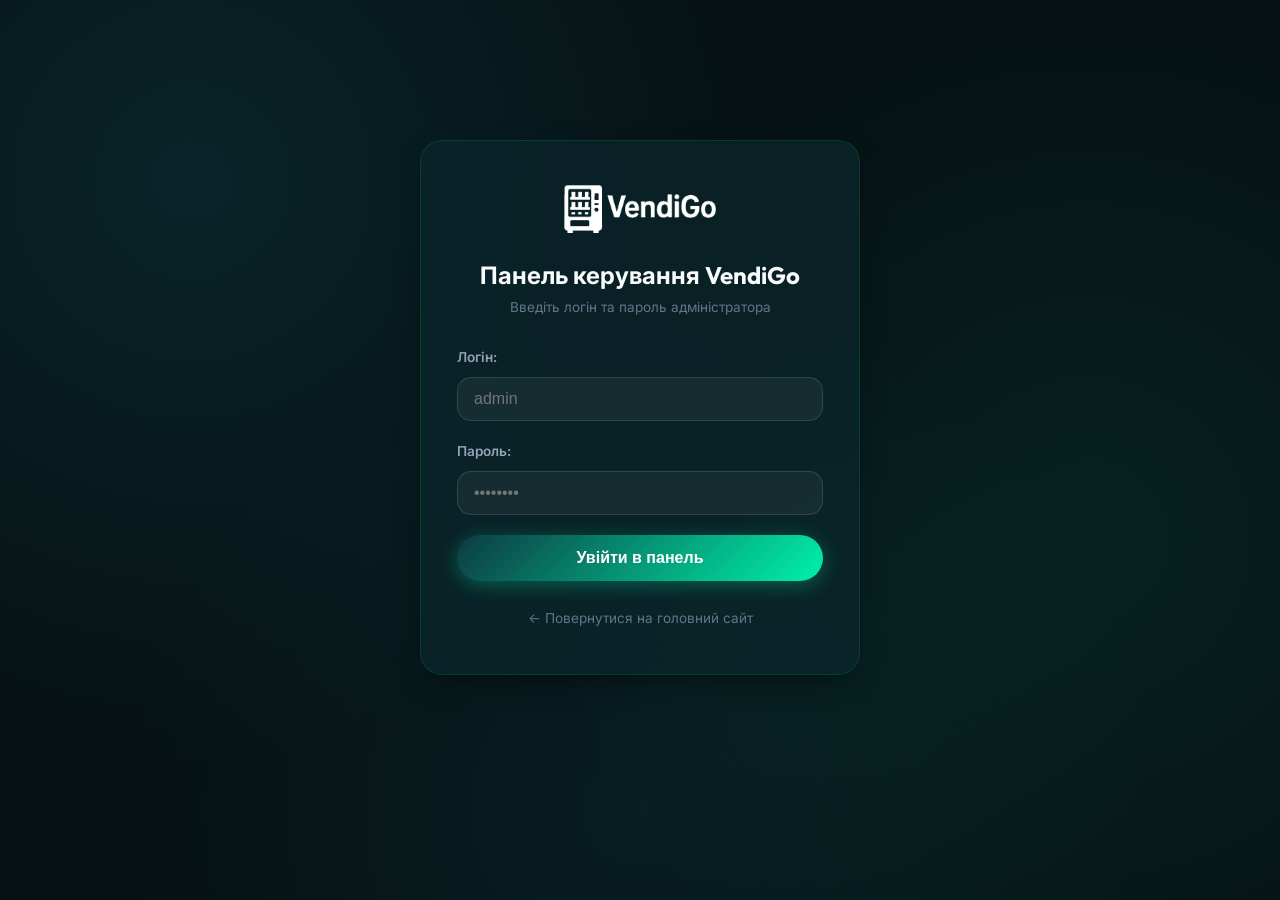
<file: admin.html>
<!DOCTYPE html>
<html lang="uk">
<head>
  <meta charset="UTF-8">
  <meta name="viewport" content="width=device-width, initial-scale=1.0">
  <title>VendiGo — Панель керування мережею автоматів</title>
  
  <link rel="icon" type="image/png" href="images/favicon.png">
  <link rel="preconnect" href="https://fonts.googleapis.com">
  <link rel="preconnect" href="https://fonts.gstatic.com" crossorigin>
  <link href="https://fonts.googleapis.com/css2?family=Inter:wght@400;500;600;700&family=Outfit:wght@600;700;800&display=swap" rel="stylesheet">
  <link rel="stylesheet" href="css/style.css">

  <style>
    body {
      min-height: 100vh;
      display: flex;
      flex-direction: column;
    }
    .admin-wrapper {
      max-width: 1100px;
      margin: 40px auto;
      padding: 0 20px;
      width: 100%;
    }
    .admin-header {
      display: flex;
      align-items: center;
      justify-content: space-between;
      margin-bottom: 32px;
      flex-wrap: wrap;
      gap: 16px;
    }
    .login-container {
      max-width: 440px;
      margin: 100px auto;
      padding: 44px 36px;
      text-align: center;
    }
    .admin-form-group {
      margin-bottom: 20px;
      text-align: left;
    }
    .admin-form-group label {
      display: block;
      font-size: 0.85rem;
      font-weight: 600;
      color: var(--text-secondary);
      margin-bottom: 8px;
    }
    .admin-input {
      width: 100%;
      padding: 12px 16px;
      background: rgba(255, 255, 255, 0.05);
      border: 1px solid rgba(255, 255, 255, 0.12);
      border-radius: var(--radius-md);
      color: #ffffff;
      font-size: 1rem;
      outline: none;
      transition: all 0.2s ease;
    }
    .admin-input:focus {
      border-color: var(--brand-mint);
      box-shadow: 0 0 15px rgba(0, 242, 169, 0.3);
    }
    .tab-nav {
      display: flex;
      gap: 12px;
      margin-bottom: 24px;
      border-bottom: 1px solid rgba(255, 255, 255, 0.08);
      padding-bottom: 12px;
      overflow-x: auto;
    }
    .tab-btn {
      padding: 10px 20px;
      border-radius: var(--radius-full);
      background: rgba(255, 255, 255, 0.04);
      border: 1px solid rgba(255, 255, 255, 0.08);
      color: var(--text-secondary);
      font-weight: 600;
      cursor: pointer;
      transition: all 0.2s ease;
      white-space: nowrap;
    }
    .tab-btn.active {
      background: var(--accent-gradient);
      color: #ffffff;
      border-color: transparent;
      box-shadow: 0 4px 15px rgba(0, 242, 169, 0.3);
    }
    .tab-pane {
      display: none;
    }
    .tab-pane.active {
      display: block;
    }
    .loc-manage-card {
      padding: 24px;
      margin-bottom: 20px;
      border: 1px solid rgba(255, 255, 255, 0.08);
      border-radius: var(--radius-md);
      background: rgba(12, 38, 44, 0.4);
      position: relative;
    }
    .loc-manage-grid {
      display: grid;
      grid-template-columns: 1fr 1fr;
      gap: 16px;
    }
    .loc-manage-actions {
      display: flex;
      justify-content: flex-end;
      gap: 12px;
      margin-top: 16px;
      padding-top: 16px;
      border-top: 1px solid rgba(255, 255, 255, 0.06);
    }
    .btn-danger {
      background: rgba(239, 68, 68, 0.15);
      border: 1px solid rgba(239, 68, 68, 0.3);
      color: #f87171;
      padding: 8px 16px;
      border-radius: var(--radius-full);
      font-weight: 600;
      cursor: pointer;
    }
    .btn-danger:hover {
      background: rgba(239, 68, 68, 0.3);
    }
    .btn-save-fixed {
      position: sticky;
      bottom: 24px;
      margin-top: 40px;
      z-index: 100;
      display: flex;
      justify-content: flex-end;
    }
    .switch-wrapper {
      display: flex;
      align-items: center;
      gap: 10px;
      cursor: pointer;
    }
    .switch-input {
      width: 20px;
      height: 20px;
      accent-color: var(--brand-mint);
    }
  </style>
</head>
<body>

  <!-- ── 1. Вхід в адмін-панель (Login Screen) ──────────────────── -->
  <div id="login-section" class="admin-wrapper" style="display: none;">
    <div class="glass-card login-container">
      <img src="images/logo_white.png" alt="VendiGo Logo" style="height: 48px; margin-bottom: 20px;">
      <h2 style="font-size: 1.5rem; margin-bottom: 8px;">Панель керування VendiGo</h2>
      <p style="color: var(--text-muted); font-size: 0.85rem; margin-bottom: 28px;">Введіть логін та пароль адміністратора</p>

      <form id="login-form">
        <div class="admin-form-group">
          <label>Логін:</label>
          <input type="text" id="login-user" class="admin-input" placeholder="admin" required autocomplete="username">
        </div>
        <div class="admin-form-group">
          <label>Пароль:</label>
          <input type="password" id="login-pass" class="admin-input" placeholder="••••••••" required autocomplete="current-password">
        </div>
        <div id="login-error" style="color: #f87171; font-size: 0.85rem; margin-bottom: 16px; display: none;"></div>
        <button type="submit" class="btn-primary" style="width: 100%;">Увійти в панель</button>
      </form>
      <div style="margin-top: 24px;">
        <a href="index.html" style="color: var(--text-muted); font-size: 0.85rem;">← Повернутися на головний сайт</a>
      </div>
    </div>
  </div>

  <!-- ── 2. Головний робочий простір адмінки (Dashboard) ────────── -->
  <div id="dashboard-section" class="admin-wrapper" style="display: none;">
    <div class="admin-header">
      <div style="display: flex; align-items: center; gap: 16px;">
        <img src="images/logo_white.png" alt="VendiGo" style="height: 38px;">
        <div>
          <h1 style="font-size: 1.4rem; font-weight: 800;">Керування мережею VendiGo</h1>
          <p style="font-size: 0.8rem; color: var(--brand-mint);">● Онлайн-режим керування</p>
        </div>
      </div>
      <div style="display: flex; gap: 12px; align-items: center;">
        <a href="index.html" target="_blank" class="btn-secondary" style="padding: 10px 18px; font-size: 0.85rem;">
          🌐 Відкрити сайт
        </a>
        <button type="button" id="btn-logout" class="btn-danger" style="padding: 10px 18px; font-size: 0.85rem;">
          🚪 Вийти
        </button>
      </div>
    </div>

    <!-- Навігація по вкладках -->
    <div class="tab-nav">
      <button type="button" class="tab-btn active" data-tab="tab-locations">📍 Локації автоматів</button>
      <button type="button" class="tab-btn" data-tab="tab-contacts">📞 Контакти та зв'язок</button>
      <button type="button" class="tab-btn" data-tab="tab-pricing">💰 Ціни на чохли</button>
      <button type="button" class="tab-btn" data-tab="tab-security">🔒 Зміна пароля</button>
    </div>

    <!-- Вкладка 1: Локації автоматів -->
    <div id="tab-locations" class="tab-pane active">
      <div style="display: flex; justify-content: space-between; align-items: center; margin-bottom: 20px;">
        <div>
          <h2 style="font-size: 1.3rem;">Список автоматів у торгових центрах</h2>
          <p style="color: var(--text-muted); font-size: 0.85rem;">Додавайте нові точки, редагуйте адреси та перемикайте статуси</p>
        </div>
        <button type="button" id="btn-add-location" class="btn-primary" style="padding: 10px 20px; font-size: 0.9rem;">
          ➕ Додати новий автомат
        </button>
      </div>

      <div id="locations-list-container">
        <!-- Список автоматів генерується динамічно -->
      </div>
    </div>

    <!-- Вкладка 2: Контакти та зв'язок -->
    <div id="tab-contacts" class="tab-pane">
      <div class="glass-card" style="padding: 32px;">
        <h2 style="font-size: 1.3rem; margin-bottom: 20px;">Контактні дані мережі</h2>
        <div class="loc-manage-grid">
          <div class="admin-form-group">
            <label>Telegram (нікнейм):</label>
            <input type="text" id="contact-tg" class="admin-input" placeholder="@pentestyou">
          </div>
          <div class="admin-form-group">
            <label>Телефон для дзвінків та зв'язку:</label>
            <input type="text" id="contact-phone" class="admin-input" placeholder="+380678918905">
          </div>
          <div class="admin-form-group">
            <label>Години роботи підтримки (UA):</label>
            <input type="text" id="contact-hours-uk" class="admin-input" placeholder="Щодня, цілодобово 24/7">
          </div>
          <div class="admin-form-group">
            <label>Години роботи підтримки (RU):</label>
            <input type="text" id="contact-hours-ru" class="admin-input" placeholder="Ежедневно, круглосуточно 24/7">
          </div>
        </div>
      </div>
    </div>

    <!-- Вкладка 3: Ціни -->
    <div id="tab-pricing" class="tab-pane">
      <div class="glass-card" style="padding: 32px;">
        <h2 style="font-size: 1.3rem; margin-bottom: 20px;">Вартість друку на чохлах</h2>
        <div class="loc-manage-grid">
          <div class="admin-form-group">
            <label>Стандартний друк (матовий/глянець):</label>
            <input type="text" id="price-standard" class="admin-input" placeholder="600 грн">
          </div>
          <div class="admin-form-group">
            <label>Преміум Soft-Touch + 3D-Лак:</label>
            <input type="text" id="price-premium" class="admin-input" placeholder="600 грн">
          </div>
          <div class="admin-form-group">
            <label>Парний сет (2 чохли):</label>
            <input type="text" id="price-pair" class="admin-input" placeholder="1 100 грн">
          </div>
        </div>
      </div>
    </div>

    <!-- Вкладка 4: Безпека -->
    <div id="tab-security" class="tab-pane">
      <div class="glass-card" style="padding: 32px; max-width: 500px;">
        <h2 style="font-size: 1.3rem; margin-bottom: 20px;">Зміна пароля адміністратора</h2>
        <div class="admin-form-group">
          <label>Новий пароль:</label>
          <input type="password" id="new-password" class="admin-input" placeholder="Введіть новий пароль">
        </div>
        <p style="color: var(--text-muted); font-size: 0.8rem;">Залиште поле порожнім, якщо не бажаєте змінювати пароль.</p>
      </div>
    </div>

    <!-- Кнопка збереження -->
    <div class="btn-save-fixed">
      <button type="button" id="btn-save-all" class="btn-primary" style="padding: 16px 36px; font-size: 1.1rem; box-shadow: 0 10px 30px rgba(0, 242, 169, 0.5);">
        💾 Зберегти всі зміни на сайті
      </button>
    </div>
  </div>

  <script>
    let appConfig = {
      contacts: {},
      pricing: {},
      locations: []
    };
    let authToken = sessionStorage.getItem("vendigo_auth_token") || "";

    // Ініціалізація
    document.addEventListener("DOMContentLoaded", () => {
      if (authToken) {
        showDashboard();
      } else {
        showLogin();
      }
      initTabs();
      initLoginHandler();
      initSaveHandler();
    });

    function showLogin() {
      document.getElementById("login-section").style.display = "block";
      document.getElementById("dashboard-section").style.display = "none";
    }

    function showDashboard() {
      document.getElementById("login-section").style.display = "none";
      document.getElementById("dashboard-section").style.display = "block";
      loadAdminConfig();
    }

    function initTabs() {
      const tabs = document.querySelectorAll(".tab-btn");
      tabs.forEach(tab => {
        tab.addEventListener("click", () => {
          tabs.forEach(t => t.classList.remove("active"));
          document.querySelectorAll(".tab-pane").forEach(p => p.classList.remove("active"));
          tab.classList.add("active");
          const target = tab.getAttribute("data-tab");
          document.getElementById(target).classList.add("active");
        });
      });

      document.getElementById("btn-logout").addEventListener("click", () => {
        sessionStorage.removeItem("vendigo_auth_token");
        authToken = "";
        showLogin();
      });

      document.getElementById("btn-add-location").addEventListener("click", () => {
        const newId = "loc_" + Date.now();
        appConfig.locations.unshift({
          id: newId,
          isOnline: true,
          city_uk: "м. Тернопіль",
          city_ru: "г. Тернополь",
          mall_uk: "Новий ТЦ",
          mall_ru: "Новый ТЦ",
          address_uk: "Вкажіть адресу",
          address_ru: "Укажите адрес",
          landmark_uk: "1-й поверх",
          landmark_ru: "1-й этаж",
          hours_uk: "Щодня: 10:00 — 21:00",
          hours_ru: "Ежедневно: 10:00 — 21:00",
          google_maps: "https://maps.google.com",
          badge_uk: "🟢 Працює зараз",
          badge_ru: "🟢 Работает сейчас"
        });
        renderLocationsManager();
      });
    }

    function initLoginHandler() {
      const form = document.getElementById("login-form");
      const errBox = document.getElementById("login-error");

      form.addEventListener("submit", async (e) => {
        e.preventDefault();
        errBox.style.display = "none";
        const user = document.getElementById("login-user").value.trim();
        const pass = document.getElementById("login-pass").value.trim();

        try {
          const res = await fetch("/api/login", {
            method: "POST",
            headers: { "Content-Type": "application/json" },
            body: JSON.stringify({ username: user, password: pass })
          });
          const data = await res.json();
          if (res.ok && data.token) {
            authToken = data.token;
            sessionStorage.setItem("vendigo_auth_token", authToken);
            showDashboard();
          } else {
            errBox.textContent = data.message || "Невірний логін або пароль!";
            errBox.style.display = "block";
          }
        } catch (err) {
          // Fallback для чистого статичного режиму
          if (user === "admin" && pass === "vendigo2026") {
            authToken = "local-session";
            sessionStorage.setItem("vendigo_auth_token", authToken);
            showDashboard();
          } else {
            errBox.textContent = "Помилка зв'язку або невірний пароль!";
            errBox.style.display = "block";
          }
        }
      });
    }

    async function loadAdminConfig() {
      try {
        const res = await fetch("/api/config");
        if (res.ok) {
          appConfig = await res.json();
        }
      } catch (err) {
        console.log("Loading default local config");
      }

      // Заповнюємо контакти
      if (appConfig.contacts) {
        document.getElementById("contact-tg").value = appConfig.contacts.telegram || "@pentestyou";
        document.getElementById("contact-phone").value = appConfig.contacts.phone || "+380678918905";
        document.getElementById("contact-hours-uk").value = appConfig.contacts.working_hours_uk || "Щодня, цілодобово 24/7";
        document.getElementById("contact-hours-ru").value = appConfig.contacts.working_hours_ru || "Ежедневно, круглосуточно 24/7";
      }

      // Заповнюємо ціни
      if (appConfig.pricing) {
        document.getElementById("price-standard").value = appConfig.pricing.standard || "600 грн";
        document.getElementById("price-premium").value = appConfig.pricing.premium || "600 грн";
        document.getElementById("price-pair").value = appConfig.pricing.pair || "499 грн";
      }

      renderLocationsManager();
    }

    function renderLocationsManager() {
      const container = document.getElementById("locations-list-container");
      if (!container) return;

      container.innerHTML = (appConfig.locations || []).map((loc, idx) => `
        <div class="loc-manage-card" data-idx="${idx}">
          <div style="display: flex; justify-content: space-between; align-items: center; margin-bottom: 16px;">
            <h3 style="font-size: 1.15rem; color: var(--brand-mint); font-weight: 700;">#${idx+1}. ${loc.mall_uk || 'Автомат'}</h3>
            <label class="switch-wrapper">
              <input type="checkbox" class="switch-input" ${loc.isOnline ? "checked" : ""} onchange="toggleOnlineStatus(${idx}, this.checked)">
              <span style="font-size: 0.85rem; font-weight: 600;">${loc.isOnline ? "🟢 Працює" : "⏳ Скоро відкриття"}</span>
            </label>
          </div>

          <div class="loc-manage-grid">
            <div class="admin-form-group">
              <label>Назва ТЦ (UA):</label>
              <input type="text" class="admin-input" value="${loc.mall_uk || ''}" onchange="updateLocField(${idx}, 'mall_uk', this.value)">
            </div>
            <div class="admin-form-group">
              <label>Назва ТЦ (RU):</label>
              <input type="text" class="admin-input" value="${loc.mall_ru || ''}" onchange="updateLocField(${idx}, 'mall_ru', this.value)">
            </div>
            <div class="admin-form-group">
              <label>Місто (UA):</label>
              <input type="text" class="admin-input" value="${loc.city_uk || ''}" onchange="updateLocField(${idx}, 'city_uk', this.value)">
            </div>
            <div class="admin-form-group">
              <label>Місто (RU):</label>
              <input type="text" class="admin-input" value="${loc.city_ru || ''}" onchange="updateLocField(${idx}, 'city_ru', this.value)">
            </div>
            <div class="admin-form-group">
              <label>Адреса (вулиця, номер) UA:</label>
              <input type="text" class="admin-input" value="${loc.address_uk || ''}" onchange="updateLocField(${idx}, 'address_uk', this.value)">
            </div>
            <div class="admin-form-group">
              <label>Адреса (вулиця, номер) RU:</label>
              <input type="text" class="admin-input" value="${loc.address_ru || ''}" onchange="updateLocField(${idx}, 'address_ru', this.value)">
            </div>
            <div class="admin-form-group">
              <label>Орієнтир в ТЦ (поверх, вхід):</label>
              <input type="text" class="admin-input" value="${loc.landmark_uk || ''}" onchange="updateLocField(${idx}, 'landmark_uk', this.value)">
            </div>
            <div class="admin-form-group">
              <label>Години роботи (напр: 10:00 — 21:00):</label>
              <input type="text" class="admin-input" value="${loc.hours_uk || ''}" onchange="updateLocField(${idx}, 'hours_uk', this.value)">
            </div>
            <div class="admin-form-group" style="grid-column: span 2;">
              <label>Посилання на Google Maps:</label>
              <input type="text" class="admin-input" value="${loc.google_maps || ''}" onchange="updateLocField(${idx}, 'google_maps', this.value)">
            </div>
          </div>

          <div class="loc-manage-actions">
            <button type="button" class="btn-danger" onclick="deleteLocation(${idx})">🗑 Видалити цей автомат</button>
          </div>
        </div>
      `).join("");
    }

    window.toggleOnlineStatus = (idx, isOnline) => {
      appConfig.locations[idx].isOnline = isOnline;
      appConfig.locations[idx].badge_uk = isOnline ? "🟢 Працює зараз" : "⏳ Скоро відкриття";
      appConfig.locations[idx].badge_ru = isOnline ? "🟢 Работает сейчас" : "⏳ Скоро открытие";
      renderLocationsManager();
    };

    window.updateLocField = (idx, field, val) => {
      appConfig.locations[idx][field] = val;
    };

    window.deleteLocation = (idx) => {
      if (confirm("Точно видалити цей автомат зі списку?")) {
        appConfig.locations.splice(idx, 1);
        renderLocationsManager();
      }
    };

    function initSaveHandler() {
      const saveBtn = document.getElementById("btn-save-all");
      saveBtn.addEventListener("click", async () => {
        saveBtn.disabled = true;
        saveBtn.textContent = "⏳ Збереження...";

        // Оновлюємо контакти
        appConfig.contacts = {
          telegram: document.getElementById("contact-tg").value.trim(),
          telegram_url: "https://t.me/" + document.getElementById("contact-tg").value.replace("@", "").trim(),
          phone: document.getElementById("contact-phone").value.trim(),
          working_hours_uk: document.getElementById("contact-hours-uk").value.trim(),
          working_hours_ru: document.getElementById("contact-hours-ru").value.trim()
        };

        // Оновлюємо ціни
        appConfig.pricing = {
          standard: document.getElementById("price-standard").value.trim(),
          premium: document.getElementById("price-premium").value.trim(),
          pair: document.getElementById("price-pair").value.trim()
        };

        const newPass = document.getElementById("new-password").value.trim();
        const payload = { ...appConfig };
        if (newPass) payload.new_password = newPass;

        try {
          const res = await fetch("/api/config", {
            method: "POST",
            headers: {
              "Content-Type": "application/json",
              "Authorization": "Bearer " + authToken
            },
            body: JSON.stringify(payload)
          });
          const result = await res.json();
          if (res.ok) {
            alert("✅ Зміни успішно збережено на сервері!");
            localStorage.setItem("vendigo_config_cache", JSON.stringify(appConfig));
          } else {
            alert("⚠️ " + (result.message || "Помилка збереження"));
          }
        } catch (err) {
          // Fallback: зберігаємо локально
          localStorage.setItem("vendigo_config_cache", JSON.stringify(appConfig));
          alert("✅ Зміни збережено в пам'ять браузера!");
        } finally {
          saveBtn.disabled = false;
          saveBtn.textContent = "💾 Зберегти всі зміни на сайті";
        }
      });
    }
  </script>
</body>
</html>
</file>
<file: css/style.css>
/* =======================================================================
   🎨 VENDIGO — СТИЛІ ТА ДИЗАЙН ПРЕМІУМ-КЛАСУ
   ======================================================================= */

:root {
  --bg-primary: #061113;
  --bg-secondary: #0a1b1f;
  --bg-tertiary: #0e272d;
  --bg-card: rgba(12, 38, 44, 0.72);
  --border-card: rgba(0, 242, 169, 0.12);
  --border-glow: rgba(0, 242, 169, 0.35);

  --brand-teal: #0c3b43;
  --brand-teal-light: #165b66;
  --brand-mint: #00f2a9;
  --brand-mint-light: #44ffd2;
  --brand-cyan: #06b6d4;
  --brand-gold: #fbbf24;

  --accent-purple: #0c3b43;
  --accent-cyan: #00f2a9;
  --accent-gradient: linear-gradient(135deg, #0c3b43 0%, #00f2a9 100%);
  --accent-gradient-hover: linear-gradient(135deg, #135560 0%, #44ffd2 100%);
  --accent-gold: #fbbf24;
  --accent-green: #00f2a9;

  --text-primary: #f8fafc;
  --text-secondary: #94a3b8;
  --text-muted: #64748b;

  --font-main: 'Inter', system-ui, -apple-system, sans-serif;
  --font-heading: 'Outfit', 'Inter', system-ui, sans-serif;

  --radius-sm: 8px;
  --radius-md: 14px;
  --radius-lg: 22px;
  --radius-full: 9999px;

  --shadow-glow: 0 0 35px rgba(0, 242, 169, 0.25);
  --shadow-teal: 0 0 35px rgba(12, 59, 67, 0.5);
  --shadow-cyan: 0 0 30px rgba(0, 242, 169, 0.25);
}

* {
  margin: 0;
  padding: 0;
  box-sizing: border-box;
}

html {
  scroll-behavior: smooth;
  font-family: var(--font-main);
  background-color: var(--bg-primary);
  color: var(--text-primary);
}

body {
  overflow-x: hidden;
  background-image: 
    radial-gradient(circle at 15% 20%, rgba(12, 59, 67, 0.45) 0%, transparent 45%),
    radial-gradient(circle at 85% 60%, rgba(0, 242, 169, 0.08) 0%, transparent 45%),
    radial-gradient(circle at 50% 90%, rgba(12, 59, 67, 0.3) 0%, transparent 50%);
  background-attachment: fixed;
  line-height: 1.6;
}

a {
  text-decoration: none;
  color: inherit;
  transition: all 0.2s ease;
}

ul {
  list-style: none;
}

/* ── Container ─────────────────────────────────────────────────── */
.container {
  max-width: 1240px;
  margin: 0 auto;
  padding: 0 24px;
}

/* ── Glassmorphism Card ────────────────────────────────────────── */
.glass-card {
  background: var(--bg-card);
  backdrop-filter: blur(16px);
  -webkit-backdrop-filter: blur(16px);
  border: 1px solid var(--border-card);
  border-radius: var(--radius-lg);
  box-shadow: 0 10px 30px -10px rgba(0, 0, 0, 0.6);
  transition: transform 0.3s ease, border-color 0.3s ease, box-shadow 0.3s ease;
}

.glass-card:hover {
  border-color: rgba(0, 242, 169, 0.35);
  box-shadow: 0 15px 40px -10px rgba(0, 242, 169, 0.18);
}

/* ── Typography & Badges ───────────────────────────────────────── */
h1, h2, h3, h4 {
  font-family: var(--font-heading);
  font-weight: 700;
  line-height: 1.2;
}

.section-badge {
  display: inline-flex;
  align-items: center;
  gap: 8px;
  padding: 6px 16px;
  border-radius: var(--radius-full);
  background: rgba(0, 242, 169, 0.1);
  border: 1px solid rgba(0, 242, 169, 0.3);
  color: #00f2a9;
  font-size: 0.85rem;
  font-weight: 600;
  text-transform: uppercase;
  letter-spacing: 0.05em;
  margin-bottom: 16px;
}

.section-header {
  text-align: center;
  max-width: 760px;
  margin: 0 auto 56px auto;
}

.section-title {
  font-size: 2.5rem;
  margin-bottom: 16px;
  background: linear-gradient(180deg, #ffffff 0%, #cbd5e1 100%);
  -webkit-background-clip: text;
  -webkit-text-fill-color: transparent;
}

.section-desc {
  color: var(--text-secondary);
  font-size: 1.1rem;
}

/* ── Buttons ───────────────────────────────────────────────────── */
.btn-primary {
  display: inline-flex;
  align-items: center;
  justify-content: center;
  gap: 10px;
  padding: 14px 28px;
  border-radius: var(--radius-full);
  background: var(--accent-gradient);
  color: #ffffff;
  font-weight: 700;
  font-size: 1rem;
  border: none;
  cursor: pointer;
  box-shadow: 0 4px 20px rgba(0, 242, 169, 0.3);
  transition: all 0.3s ease;
}

.btn-primary:hover {
  background: var(--accent-gradient-hover);
  transform: translateY(-2px);
  box-shadow: 0 8px 30px rgba(0, 242, 169, 0.45);
}


.btn-secondary {
  display: inline-flex;
  align-items: center;
  justify-content: center;
  gap: 10px;
  padding: 14px 28px;
  border-radius: var(--radius-full);
  background: rgba(255, 255, 255, 0.05);
  border: 1px solid rgba(255, 255, 255, 0.12);
  color: var(--text-primary);
  font-weight: 600;
  font-size: 1rem;
  cursor: pointer;
  transition: all 0.3s ease;
}

.btn-secondary:hover {
  background: rgba(255, 255, 255, 0.1);
  border-color: rgba(255, 255, 255, 0.3);
  transform: translateY(-2px);
}

/* ── Header / Navbar ───────────────────────────────────────────── */
.header {
  position: fixed;
  top: 0;
  left: 0;
  right: 0;
  z-index: 1000;
  background: rgba(8, 9, 14, 0.8);
  backdrop-filter: blur(20px);
  border-bottom: 1px solid rgba(255, 255, 255, 0.06);
  height: 76px;
  display: flex;
  align-items: center;
}

.header-container {
  display: flex;
  align-items: center;
  justify-content: space-between;
  width: 100%;
}

.logo {
  display: flex;
  align-items: center;
  gap: 12px;
  font-family: var(--font-heading);
  font-size: 1.5rem;
  font-weight: 800;
}

.logo-img {
  height: 42px;
  width: auto;
  object-fit: contain;
  filter: drop-shadow(0 0 12px rgba(0, 242, 169, 0.3));
}

.logo-text {
  letter-spacing: -0.02em;
  color: #ffffff;
}

.logo-text span {
  color: var(--brand-mint);
}

.logo-tag {
  font-size: 0.65rem;
  padding: 2px 8px;
  background: rgba(0, 242, 169, 0.15);
  border: 1px solid rgba(0, 242, 169, 0.3);
  color: var(--brand-mint);
  border-radius: var(--radius-full);
  margin-left: 6px;
  vertical-align: middle;
  font-weight: 700;
}

.nav-links {
  display: flex;
  align-items: center;
  gap: 28px;
}

.nav-link {
  color: var(--text-secondary);
  font-weight: 500;
  font-size: 0.95rem;
}

.nav-link:hover {
  color: #ffffff;
}

.header-actions {
  display: flex;
  align-items: center;
  gap: 16px;
}

/* Language Switcher */
.lang-switcher {
  display: flex;
  align-items: center;
  background: rgba(255, 255, 255, 0.06);
  border: 1px solid rgba(255, 255, 255, 0.1);
  border-radius: var(--radius-full);
  padding: 3px;
}

.lang-btn {
  padding: 5px 12px;
  border-radius: var(--radius-full);
  border: none;
  background: transparent;
  color: var(--text-secondary);
  font-weight: 600;
  font-size: 0.85rem;
  cursor: pointer;
  transition: all 0.2s ease;
}

.lang-btn.active {
  background: var(--accent-gradient);
  color: #ffffff;
  box-shadow: 0 2px 10px rgba(0, 242, 169, 0.3);
}

.burger-btn {
  display: none;
  background: transparent;
  border: none;
  color: #ffffff;
  font-size: 1.6rem;
  cursor: pointer;
}

/* ── Hero Section ──────────────────────────────────────────────── */
.hero-section {
  padding: 160px 0 100px 0;
  position: relative;
}

.hero-grid {
  display: grid;
  grid-template-columns: 1.15fr 0.85fr;
  align-items: center;
  gap: 48px;
}

.hero-title {
  font-size: 3.5rem;
  margin-bottom: 24px;
  letter-spacing: -0.02em;
  color: #ffffff;
  line-height: 1.2;
}

.hero-title span {
  display: inline-block;
}

.hero-title span:first-child,
.hero-title span.title-white {
  color: #ffffff !important;
  -webkit-text-fill-color: #ffffff !important;
  background: none !important;
  text-shadow: 0 2px 20px rgba(255, 255, 255, 0.2);
}

.hero-title span:last-child,
.hero-title span.title-mint {
  background: linear-gradient(135deg, #00f2a9 0%, #38bdf8 100%) !important;
  -webkit-background-clip: text !important;
  -webkit-text-fill-color: transparent !important;
  text-shadow: 0 0 35px rgba(0, 242, 169, 0.45);
}

.hero-desc {
  color: var(--text-secondary);
  font-size: 1.15rem;
  line-height: 1.7;
  margin-bottom: 36px;
}

.hero-buttons {
  display: flex;
  gap: 16px;
  flex-wrap: wrap;
  margin-bottom: 48px;
}

.hero-stats {
  display: grid;
  grid-template-columns: repeat(4, 1fr);
  gap: 20px;
  padding-top: 32px;
  border-top: 1px solid rgba(255, 255, 255, 0.08);
}

.stat-item h3 {
  font-size: 1.8rem;
  background: linear-gradient(135deg, #00f2a9 0%, #38bdf8 100%);
  -webkit-background-clip: text;
  -webkit-text-fill-color: transparent;
  margin-bottom: 4px;
}

.stat-item p {
  color: var(--text-muted);
  font-size: 0.85rem;
  font-weight: 500;
}

/* Hero Showcase Card */
.hero-visual {
  display: flex;
  justify-content: center;
  position: relative;
}

.showcase-phone-card {
  width: 320px;
  height: 520px;
  background: linear-gradient(145deg, #181926 0%, #0d0e14 100%);
  border: 4px solid #2d3142;
  border-radius: 46px;
  position: relative;
  box-shadow: 
    0 25px 60px -15px rgba(0, 0, 0, 0.8),
    0 0 50px rgba(0, 242, 169, 0.3);
  overflow: hidden;
  display: flex;
  align-items: center;
  justify-content: center;
  animation: floatCard 6s ease-in-out infinite;
}

@keyframes floatCard {
  0%, 100% { transform: translateY(0px) rotate(0deg); }
  50% { transform: translateY(-12px) rotate(1deg); }
}

.showcase-phone-card .camera-island {
  position: absolute;
  top: 20px;
  left: 20px;
  width: 110px;
  height: 110px;
  background: rgba(18, 19, 28, 0.95);
  border: 1px solid rgba(255, 255, 255, 0.15);
  border-radius: 28px;
  box-shadow: 0 8px 20px rgba(0, 0, 0, 0.6);
  z-index: 10;
  display: flex;
  flex-direction: column;
  justify-content: space-around;
  padding: 10px;
}

.lens-grid {
  display: grid;
  grid-template-columns: 1fr 1fr;
  gap: 8px;
}

.lens {
  width: 36px;
  height: 36px;
  border-radius: 50%;
  background: radial-gradient(circle at 35% 35%, #2a3352 0%, #0c0f1d 70%);
  border: 2px solid #3b425b;
  box-shadow: inset 0 0 8px rgba(0, 0, 0, 0.9);
  position: relative;
}

.lens::after {
  content: '';
  position: absolute;
  top: 8px;
  left: 8px;
  width: 8px;
  height: 8px;
  border-radius: 50%;
  background: rgba(6, 182, 212, 0.6);
  filter: blur(1px);
}

.showcase-art-surface {
  position: absolute;
  inset: 12px;
  border-radius: 36px;
  background: radial-gradient(circle at 65% 35%, #00f2a9 0%, #0c3b43 55%, #05191c 100%);
  background-size: cover;
  background-position: center;
}

.showcase-badge-floating {
  position: absolute;
  bottom: 24px;
  padding: 10px 18px;
  background: rgba(15, 17, 24, 0.85);
  backdrop-filter: blur(12px);
  border: 1px solid rgba(255, 255, 255, 0.15);
  border-radius: var(--radius-full);
  display: flex;
  align-items: center;
  gap: 8px;
  font-size: 0.85rem;
  font-weight: 600;
  box-shadow: 0 10px 25px rgba(0, 0, 0, 0.5);
}

/* ── Interactive Simulator / Designer Section ──────────────────── */
.designer-section {
  padding: 100px 0;
  background: var(--bg-secondary);
  border-top: 1px solid rgba(255, 255, 255, 0.05);
  border-bottom: 1px solid rgba(255, 255, 255, 0.05);
}

.designer-wrapper {
  display: grid;
  grid-template-columns: 1fr 1.1fr;
  gap: 48px;
  align-items: center;
  padding: 48px;
}

/* Phone Mockup Canvas */
.phone-preview-col {
  display: flex;
  flex-direction: column;
  align-items: center;
  justify-content: center;
}

.phone-mockup-wrapper {
  width: 310px;
  height: 540px;
  border-radius: 48px;
  background: #141722;
  border: 6px solid #282c3c;
  position: relative;
  overflow: hidden;
  box-shadow: 
    0 30px 70px -15px rgba(0, 0, 0, 0.9),
    0 0 40px rgba(12, 59, 67, 0.2);
  transition: all 0.3s ease;
}

/* Базові кольори чохла */
.phone-mockup-wrapper[data-base-color="black"] {
  border-color: #1f2330;
}
.phone-mockup-wrapper[data-base-color="clear"] {
  border-color: rgba(255, 255, 255, 0.4);
}
.phone-mockup-wrapper[data-base-color="neon"] {
  border-color: #00f2a9;
  box-shadow: 0 0 50px rgba(0, 242, 169, 0.5);
}
.phone-mockup-wrapper[data-base-color="white"] {
  border-color: #cbd5e1;
}

.case-surface {
  position: absolute;
  inset: 0;
  background-size: cover;
  background-position: center;
  transition: transform 0.2s ease;
}

/* Камера острівець */
.camera-island {
  position: absolute;
  top: 24px;
  left: 24px;
  background: #10121a;
  border: 1.5px solid rgba(255, 255, 255, 0.15);
  border-radius: 26px;
  z-index: 20;
  box-shadow: 0 8px 24px rgba(0, 0, 0, 0.8);
  display: flex;
  align-items: center;
  justify-content: center;
}

.camera-island.iphone-pro {
  width: 104px;
  height: 104px;
  border-radius: 26px;
}

.camera-island.iphone-std {
  width: 76px;
  height: 76px;
  border-radius: 20px;
}

.camera-island.samsung-ultra {
  width: 58px;
  height: 140px;
  border-radius: 28px;
}

.camera-island.samsung-vert {
  width: 48px;
  height: 120px;
  border-radius: 24px;
}

.camera-island.xiaomi-square {
  width: 96px;
  height: 96px;
  border-radius: 24px;
}

.camera-island.xiaomi-wide {
  width: 120px;
  height: 70px;
  border-radius: 18px;
}

.camera-lens-sim {
  width: 28px;
  height: 28px;
  border-radius: 50%;
  background: radial-gradient(circle at 30% 30%, #303750 0%, #0b0d17 80%);
  border: 2px solid #475569;
  box-shadow: inset 0 0 6px rgba(0,0,0,0.8);
}

/* Контроли конструктора */
.designer-controls {
  display: flex;
  flex-direction: column;
  gap: 24px;
}

.control-group label {
  display: block;
  font-size: 0.95rem;
  font-weight: 600;
  color: var(--text-secondary);
  margin-bottom: 10px;
}

.select-custom {
  width: 100%;
  padding: 12px 18px;
  background: rgba(255, 255, 255, 0.05);
  border: 1px solid rgba(255, 255, 255, 0.12);
  border-radius: var(--radius-md);
  color: var(--text-primary);
  font-size: 1rem;
  outline: none;
  cursor: pointer;
  transition: all 0.2s ease;
}

.select-custom:focus {
  border-color: var(--accent-purple);
  box-shadow: 0 0 15px rgba(0, 242, 169, 0.3);
}

.select-custom option {
  background: #141722;
  color: #ffffff;
}

.color-swatches-grid {
  display: flex;
  gap: 12px;
}

.color-swatch {
  display: flex;
  align-items: center;
  gap: 8px;
  padding: 8px 14px;
  background: rgba(255, 255, 255, 0.04);
  border: 1px solid rgba(255, 255, 255, 0.1);
  border-radius: var(--radius-full);
  color: var(--text-secondary);
  font-size: 0.85rem;
  font-weight: 500;
  cursor: pointer;
  transition: all 0.2s ease;
}

.color-swatch .swatch-circle {
  width: 14px;
  height: 14px;
  border-radius: 50%;
}

.color-swatch.active {
  background: rgba(0, 242, 169, 0.15);
  border-color: var(--accent-purple);
  color: #ffffff;
}

/* File Upload Box */
.upload-box {
  position: relative;
  border: 2px dashed rgba(0, 242, 169, 0.4);
  border-radius: var(--radius-md);
  padding: 24px;
  text-align: center;
  cursor: pointer;
  transition: all 0.3s ease;
  background: rgba(0, 242, 169, 0.04);
}

.upload-box:hover {
  border-color: var(--accent-cyan);
  background: rgba(6, 182, 212, 0.06);
}

.upload-box input {
  position: absolute;
  inset: 0;
  opacity: 0;
  cursor: pointer;
}

.upload-icon {
  font-size: 2rem;
  margin-bottom: 8px;
}

.upload-text {
  font-size: 0.95rem;
  font-weight: 600;
  color: var(--text-primary);
}

.upload-sub {
  font-size: 0.8rem;
  color: var(--text-muted);
}

/* Presets Grid */
.presets-grid {
  display: grid;
  grid-template-columns: repeat(3, 1fr);
  gap: 10px;
}

.preset-item {
  display: flex;
  align-items: center;
  gap: 8px;
  padding: 10px 12px;
  background: rgba(255, 255, 255, 0.04);
  border: 1px solid rgba(255, 255, 255, 0.08);
  border-radius: var(--radius-md);
  color: var(--text-primary);
  font-size: 0.85rem;
  font-weight: 500;
  cursor: pointer;
  transition: all 0.2s ease;
}

.preset-item.active {
  border-color: var(--accent-cyan);
  background: rgba(6, 182, 212, 0.12);
  color: #ffffff;
}

.designer-summary {
  display: flex;
  align-items: center;
  justify-content: space-between;
  padding: 18px 24px;
  background: rgba(255, 255, 255, 0.03);
  border-radius: var(--radius-md);
  border: 1px solid rgba(255, 255, 255, 0.06);
}

.summary-price-val {
  font-size: 1.5rem;
  font-weight: 700;
  color: var(--accent-cyan);
}

/* ── Steps (How It Works) ──────────────────────────────────────── */
.how-section {
  padding: 100px 0;
}

.steps-grid {
  display: grid;
  grid-template-columns: repeat(3, 1fr);
  gap: 32px;
}

.step-card {
  padding: 40px 32px;
  position: relative;
}

.step-num {
  font-family: var(--font-heading);
  font-size: 3.5rem;
  font-weight: 900;
  background: linear-gradient(180deg, rgba(0, 242, 169, 0.4) 0%, rgba(255, 255, 255, 0.05) 100%);
  -webkit-background-clip: text;
  -webkit-text-fill-color: transparent;
  line-height: 1;
  margin-bottom: 20px;
}

.step-card h3 {
  font-size: 1.35rem;
  margin-bottom: 12px;
}

.step-card p {
  color: var(--text-secondary);
  font-size: 0.95rem;
  line-height: 1.6;
}

/* ── Quality Section ───────────────────────────────────────────── */
.quality-section {
  padding: 100px 0;
  background: var(--bg-secondary);
}

.features-grid {
  display: grid;
  grid-template-columns: repeat(4, 1fr);
  gap: 24px;
}

.feat-card {
  padding: 32px 24px;
  text-align: center;
}

.feat-icon-box {
  width: 64px;
  height: 64px;
  border-radius: 20px;
  background: rgba(0, 242, 169, 0.12);
  border: 1px solid rgba(0, 242, 169, 0.25);
  display: flex;
  align-items: center;
  justify-content: center;
  font-size: 1.8rem;
  margin: 0 auto 20px auto;
}

.feat-card h3 {
  font-size: 1.15rem;
  margin-bottom: 10px;
}

.feat-card p {
  color: var(--text-secondary);
  font-size: 0.9rem;
}

/* ── Locations Section ─────────────────────────────────────────── */
.locations-section {
  padding: 100px 0;
}

.locations-grid {
  display: grid;
  grid-template-columns: repeat(2, 1fr);
  gap: 32px;
}

.location-card {
  padding: 36px;
  display: flex;
  flex-direction: column;
}

.loc-card-header {
  display: flex;
  align-items: center;
  justify-content: space-between;
  margin-bottom: 16px;
}

.city-tag {
  font-size: 0.85rem;
  font-weight: 700;
  text-transform: uppercase;
  letter-spacing: 0.05em;
  color: var(--accent-cyan);
}

.status-badge {
  padding: 4px 12px;
  border-radius: var(--radius-full);
  font-size: 0.8rem;
  font-weight: 600;
}

.status-badge.badge-online {
  background: rgba(16, 185, 129, 0.15);
  border: 1px solid rgba(16, 185, 129, 0.35);
  color: #34d399;
}

.status-badge.badge-soon {
  background: rgba(251, 191, 36, 0.15);
  border: 1px solid rgba(251, 191, 36, 0.35);
  color: #fcd34d;
}

.loc-mall-name {
  font-size: 1.8rem;
  margin-bottom: 10px;
}

.loc-address {
  font-size: 1.05rem;
  color: var(--text-primary);
  margin-bottom: 8px;
}

.loc-landmark, .loc-hours {
  color: var(--text-secondary);
  font-size: 0.95rem;
  margin-bottom: 8px;
}

.loc-features {
  margin: 20px 0 28px 0;
  display: flex;
  flex-direction: column;
  gap: 8px;
}

.loc-features li {
  display: flex;
  align-items: center;
  gap: 10px;
  color: var(--text-secondary);
  font-size: 0.9rem;
}

.feat-check {
  color: var(--accent-cyan);
  font-weight: 700;
}

.btn-route {
  display: inline-flex;
  align-items: center;
  justify-content: center;
  gap: 8px;
  padding: 12px 24px;
  border-radius: var(--radius-full);
  background: rgba(6, 182, 212, 0.12);
  border: 1px solid rgba(6, 182, 212, 0.3);
  color: #22d3ee;
  font-weight: 600;
  font-size: 0.95rem;
  transition: all 0.3s ease;
}

.btn-route:hover {
  background: rgba(6, 182, 212, 0.25);
  transform: translateY(-2px);
}

/* ── Pricing Section ───────────────────────────────────────────── */
.pricing-section {
  padding: 100px 0;
  background: var(--bg-secondary);
}

.pricing-grid {
  display: grid;
  grid-template-columns: repeat(3, 1fr);
  gap: 32px;
  align-items: stretch;
}

.pricing-card {
  padding: 40px 32px;
  display: flex;
  flex-direction: column;
  position: relative;
}

.pricing-card.featured {
  border-color: var(--accent-purple);
  box-shadow: 0 0 40px rgba(0, 242, 169, 0.25);
  transform: scale(1.04);
}

.popular-badge {
  position: absolute;
  top: -14px;
  left: 50%;
  transform: translateX(-50%);
  background: var(--accent-gradient);
  color: #ffffff;
  padding: 4px 16px;
  border-radius: var(--radius-full);
  font-size: 0.75rem;
  font-weight: 700;
  letter-spacing: 0.05em;
}

.price-val {
  font-size: 2.8rem;
  font-weight: 800;
  color: #ffffff;
  margin: 16px 0 6px 0;
}

.price-sub {
  color: var(--text-muted);
  font-size: 0.9rem;
  margin-bottom: 28px;
}

.price-features {
  display: flex;
  flex-direction: column;
  gap: 12px;
  margin-bottom: 36px;
  flex-grow: 1;
}

.price-features li {
  display: flex;
  align-items: center;
  gap: 10px;
  color: var(--text-secondary);
  font-size: 0.95rem;
}

/* ── B2B / Partnership Section ─────────────────────────────────── */
.partner-section {
  padding: 100px 0;
}

.partner-box {
  padding: 56px;
}

.partner-grid {
  display: grid;
  grid-template-columns: repeat(3, 1fr);
  gap: 32px;
  margin: 40px 0;
}

.partner-item {
  padding: 24px;
  background: rgba(255, 255, 255, 0.02);
  border-radius: var(--radius-md);
  border: 1px solid rgba(255, 255, 255, 0.05);
}

.partner-item h3 {
  font-size: 1.2rem;
  margin-bottom: 10px;
  color: var(--accent-cyan);
}

.partner-item p {
  color: var(--text-secondary);
  font-size: 0.95rem;
}

/* ── FAQ Section ───────────────────────────────────────────────── */
.faq-section {
  padding: 100px 0;
  background: var(--bg-secondary);
}

.faq-container {
  max-width: 800px;
  margin: 0 auto;
  display: flex;
  flex-direction: column;
  gap: 16px;
}

.faq-item {
  border-radius: var(--radius-md);
  overflow: hidden;
}

.faq-question {
  padding: 22px 28px;
  display: flex;
  align-items: center;
  justify-content: space-between;
  cursor: pointer;
  font-weight: 600;
  font-size: 1.1rem;
}

.faq-arrow {
  font-size: 1.2rem;
  transition: transform 0.3s ease;
}

.faq-answer {
  max-height: 0;
  overflow: hidden;
  transition: max-height 0.3s ease;
  padding: 0 28px;
  color: var(--text-secondary);
  line-height: 1.7;
}

.faq-item.open .faq-arrow {
  transform: rotate(180deg);
}

.faq-item.open .faq-answer {
  max-height: 300px;
  padding-bottom: 24px;
}

/* ── Contact Section ───────────────────────────────────────────── */
.contact-section {
  padding: 100px 0;
}

.contact-grid {
  display: grid;
  grid-template-columns: 1fr 1fr;
  gap: 32px;
}

.contact-card {
  padding: 40px;
  display: flex;
  align-items: flex-start;
  gap: 24px;
}

.contact-icon-large {
  width: 68px;
  height: 68px;
  border-radius: 20px;
  background: var(--accent-gradient);
  display: flex;
  align-items: center;
  justify-content: center;
  font-size: 2rem;
  flex-shrink: 0;
  box-shadow: 0 0 25px rgba(0, 242, 169, 0.4);
}

.contact-info h3 {
  font-size: 1.2rem;
  margin-bottom: 8px;
}

.contact-val {
  font-size: 1.6rem;
  font-weight: 700;
  color: var(--accent-cyan);
  margin-bottom: 8px;
}

.contact-sub {
  color: var(--text-muted);
  font-size: 0.9rem;
  margin-bottom: 20px;
}

/* ── Footer ────────────────────────────────────────────────────── */
.footer {
  padding: 60px 0 30px 0;
  border-top: 1px solid rgba(255, 255, 255, 0.08);
  background: var(--bg-primary);
}

.footer-top {
  display: flex;
  align-items: center;
  justify-content: space-between;
  margin-bottom: 40px;
  flex-wrap: wrap;
  gap: 24px;
}

.footer-desc {
  max-width: 480px;
  color: var(--text-secondary);
  font-size: 0.95rem;
  margin-top: 12px;
}

.footer-bottom {
  text-align: center;
  color: var(--text-muted);
  font-size: 0.85rem;
  padding-top: 24px;
  border-top: 1px solid rgba(255, 255, 255, 0.05);
}

/* ── Floating Action Widget ────────────────────────────────────── */
.floating-widget {
  position: fixed;
  bottom: 28px;
  right: 28px;
  z-index: 999;
  display: flex;
  flex-direction: column;
  gap: 12px;
}

.floating-btn {
  width: 56px;
  height: 56px;
  border-radius: 50%;
  display: flex;
  align-items: center;
  justify-content: center;
  font-size: 1.6rem;
  color: #ffffff;
  box-shadow: 0 8px 25px rgba(0, 0, 0, 0.5);
  transition: all 0.3s ease;
  position: relative;
}

.floating-tg {
  background: linear-gradient(135deg, #2AABEE 0%, #229ED9 100%);
  box-shadow: 0 0 25px rgba(42, 171, 238, 0.5);
}

.floating-phone {
  background: linear-gradient(135deg, #10b981 0%, #059669 100%);
  box-shadow: 0 0 25px rgba(16, 185, 129, 0.5);
}

.floating-btn:hover {
  transform: scale(1.1) translateY(-4px);
}

/* Toast */
.toast-notification {
  position: fixed;
  bottom: 30px;
  left: 50%;
  transform: translateX(-50%) translateY(100px);
  background: #141722;
  border: 1px solid var(--accent-cyan);
  color: #ffffff;
  padding: 12px 24px;
  border-radius: var(--radius-full);
  box-shadow: 0 10px 30px rgba(0, 0, 0, 0.6);
  z-index: 2000;
  font-weight: 600;
  opacity: 0;
  transition: all 0.3s cubic-bezier(0.16, 1, 0.3, 1);
}

.toast-notification.show {
  transform: translateX(-50%) translateY(0);
  opacity: 1;
}

/* Modal */
.modal-overlay {
  position: fixed;
  inset: 0;
  background: rgba(0, 0, 0, 0.85);
  backdrop-filter: blur(8px);
  z-index: 3000;
  display: flex;
  align-items: center;
  justify-content: center;
  opacity: 0;
  pointer-events: none;
  transition: opacity 0.3s ease;
  padding: 20px;
}

.modal-overlay.open {
  opacity: 1;
  pointer-events: auto;
}

.modal-content {
  background: #12141e;
  border: 1px solid rgba(255, 255, 255, 0.12);
  border-radius: var(--radius-lg);
  padding: 40px;
  max-width: 440px;
  width: 100%;
  text-align: center;
  position: relative;
  box-shadow: 0 25px 60px rgba(0, 0, 0, 0.9);
}

.modal-close-btn {
  position: absolute;
  top: 16px;
  right: 16px;
  background: transparent;
  border: none;
  color: var(--text-muted);
  font-size: 1.5rem;
  cursor: pointer;
}

.qr-code-box {
  width: 200px;
  height: 200px;
  margin: 24px auto;
  background: #ffffff;
  border-radius: 16px;
  padding: 16px;
  display: flex;
  align-items: center;
  justify-content: center;
}

.qr-code-box svg {
  width: 100%;
  height: 100%;
}

.code-display {
  font-family: monospace;
  font-size: 2rem;
  font-weight: 700;
  letter-spacing: 0.1em;
  color: var(--accent-cyan);
  margin-bottom: 8px;
}

/* ── Responsive ────────────────────────────────────────────────── */
@media (max-width: 1024px) {
  .hero-title {
    font-size: 2.8rem;
  }
  .hero-grid {
    grid-template-columns: 1fr;
    text-align: center;
  }
  .hero-buttons {
    justify-content: center;
  }
  .hero-stats {
    grid-template-columns: repeat(2, 1fr);
  }
  .designer-wrapper {
    grid-template-columns: 1fr;
  }
  .steps-grid, .pricing-grid, .features-grid, .partner-grid {
    grid-template-columns: 1fr;
  }
  .pricing-card.featured {
    transform: none;
  }
  .locations-grid, .contact-grid {
    grid-template-columns: 1fr;
  }
}

@media (max-width: 768px) {
  .header {
    height: 66px;
  }
  .logo-tag {
    display: none;
  }
  .logo-img {
    height: 34px;
  }
  .lang-btn {
    padding: 4px 10px;
    font-size: 0.8rem;
  }
  .nav-links {
    position: fixed;
    top: 66px;
    left: 0;
    right: 0;
    background: #0b1d22;
    flex-direction: column;
    padding: 28px 24px;
    gap: 18px;
    border-bottom: 1px solid rgba(0, 242, 169, 0.2);
    transform: translateY(-120%);
    transition: transform 0.3s ease;
  }
  .nav-links.open {
    transform: translateY(0);
  }
  .burger-btn {
    display: block;
    padding: 4px;
  }
  .header-cta {
    display: none;
  }

  .hero-section {
    padding: 100px 0 50px 0;
  }
  .hero-title {
    font-size: 2.2rem;
    line-height: 1.25;
    margin-bottom: 18px;
  }
  .hero-desc {
    font-size: 1rem;
    line-height: 1.6;
    margin-bottom: 28px;
  }
  .hero-buttons {
    flex-direction: column;
    gap: 12px;
    margin-bottom: 36px;
  }
  .hero-buttons .btn-primary,
  .hero-buttons .btn-secondary {
    width: 100%;
    padding: 14px 20px;
  }
  .hero-stats {
    gap: 14px;
    padding-top: 24px;
  }
  .stat-item h3 {
    font-size: 1.55rem;
  }
  .section-title {
    font-size: 1.9rem;
  }

  /* Floating Contact Buttons on Mobile */
  .floating-widget {
    bottom: 20px;
    right: 16px;
    gap: 10px;
  }
  .floating-btn {
    width: 48px;
    height: 48px;
    font-size: 1.3rem;
  }
}

@media (max-width: 390px) {
  .hero-title {
    font-size: 1.95rem;
  }
  .hero-stats {
    grid-template-columns: 1fr 1fr;
  }
}
</file>
